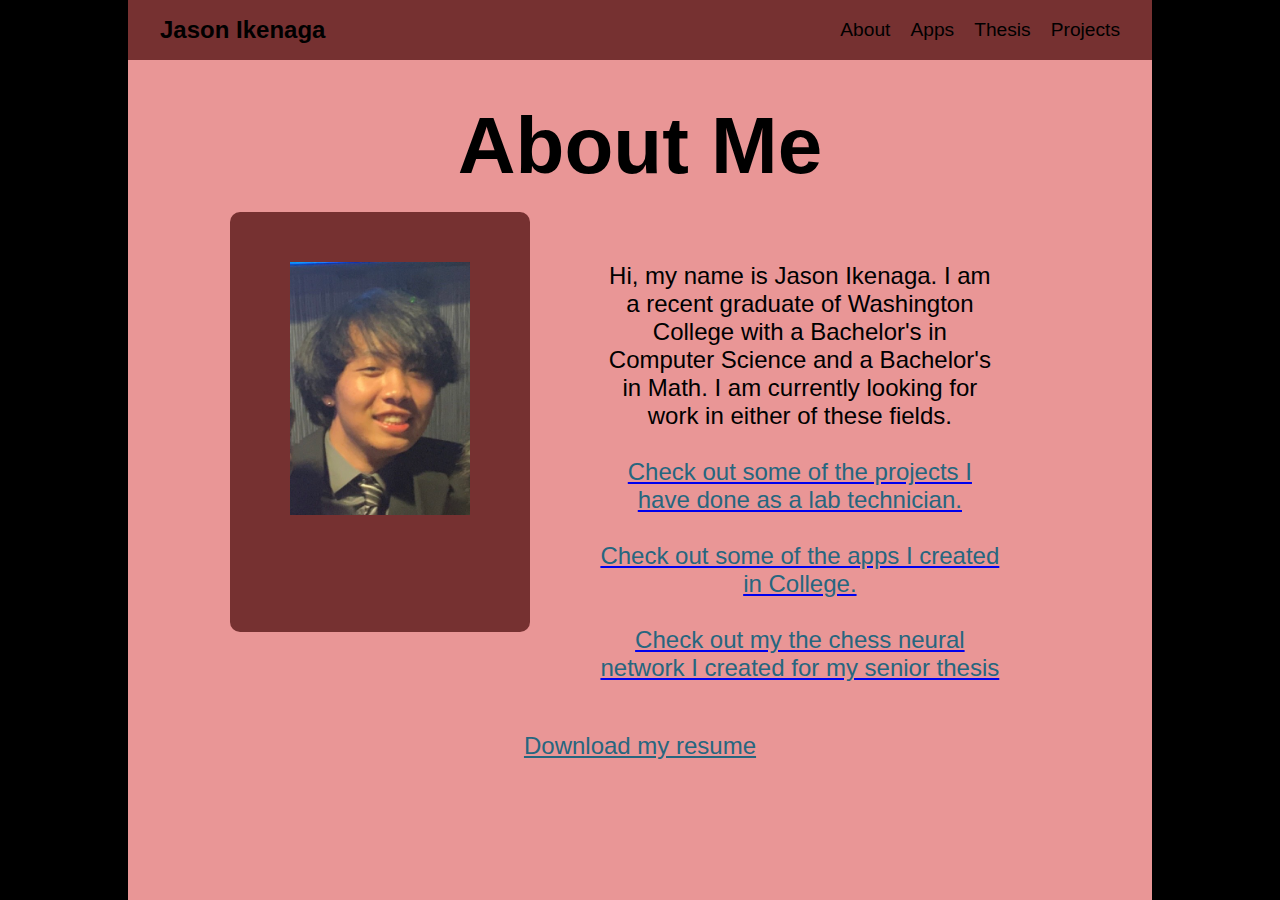
<file: index.html>
<!DOCTYPE html>
<html lang="en">
<head>
    <meta charset="UTF-8">
    <meta name="viewport" content="width=device-width, initial-scale=1.0">
    <title>Navigation Bar</title>
    <link rel="stylesheet" href="styles.css">
</head>
<body>
    <div" class = "background">
    <!-- Navigation Bar -->
    <nav class="navbar">
        <div class="logo">Jason Ikenaga</div>
        <ul class="nav-links">
            <li><a href="index.html">About</a></li>
            <li><a href="apps.html">Apps</a></li>
            <li><a href="thesis.html">Thesis</a></li>
            <li><a href="projects.html">Projects</a></li>
        </ul>
    </nav>

    <!-- Example Content -->
    <section id="Title" class = "home">
        <h1>About Me</h1>
    </section>

    <!-- Use Section Instead of a Container -->
    <section class="flex-container">
        <div class="box box1">
            <img src="images\IMG_1433.jpeg" style="width: 90%; height: auto;">
        </div>
        <div class="box box2"><p> Hi, my name is Jason Ikenaga. I am a recent graduate of Washington College with a Bachelor's in Computer Science and a Bachelor's in Math. I am currently looking for work in either of these fields. 
            </p><br>
            <a href="projects.html"><p class="linkcolor">Check out some of the projects I have done as a lab technician.</p>
            </a><br>
            <a href="apps.html"><p class="linkcolor">Check out some of the apps I created in College.</p>
            </a><br>
            <a href="thesis.html"><p class="linkcolor">Check out my the chess neural network I created for my senior thesis</p>
            </a>
        </div>
    
            
    </section>
    <section class="flex-container">
        <div class="resumebox">
            <a href="images/Jason Ikenaga Resume.pdf" download target="_blank" class="linkcolor">Download my resume</a>
        </div>
    </section>
</div>
</body>
</html>
</file>
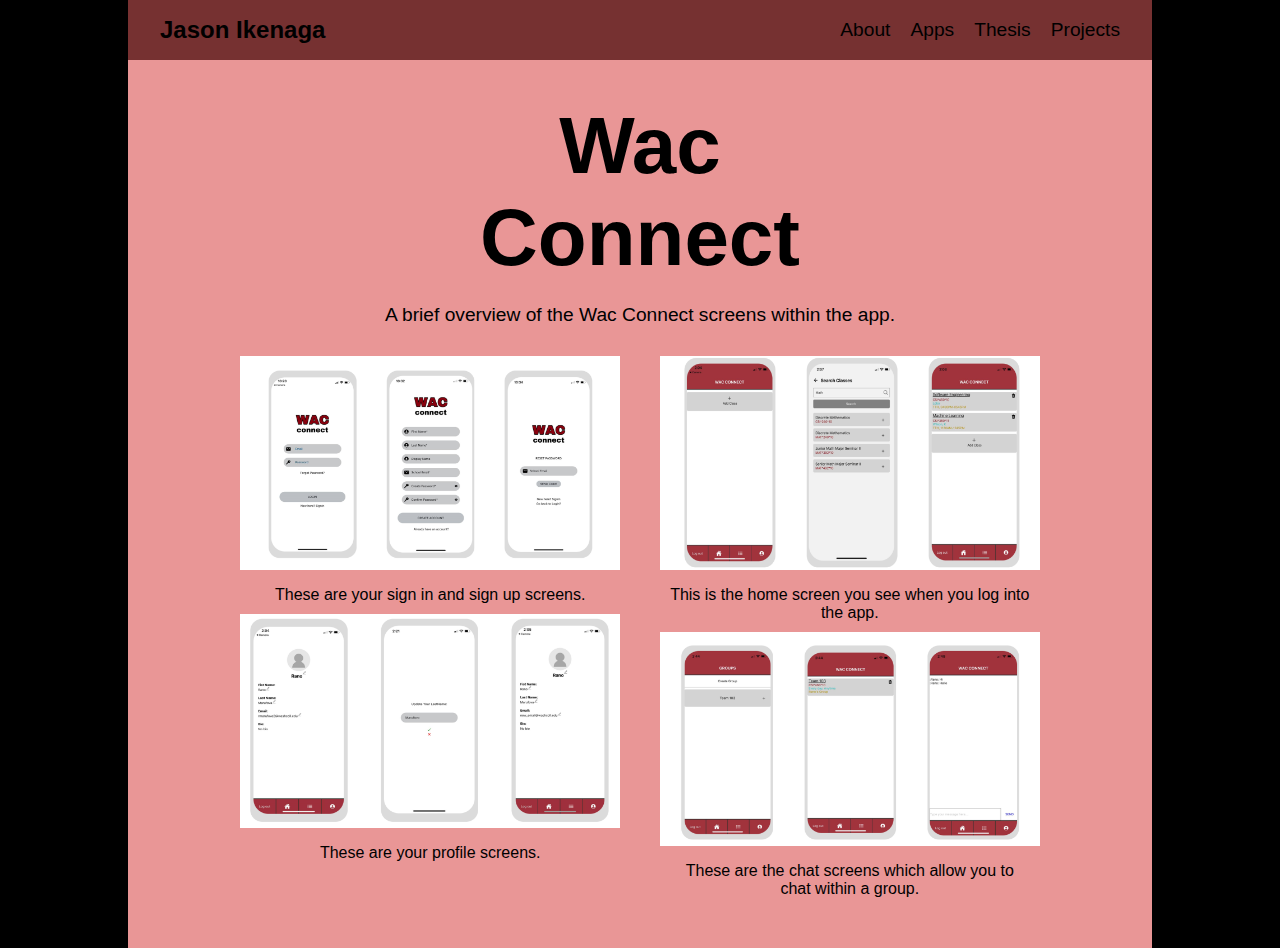
<file: wacconnect.html>
<!DOCTYPE html>
<html lang="en">
<head>
    <meta charset="UTF-8">
    <meta name="viewport" content="width=device-width, initial-scale=1.0">
    <title>Navigation Bar</title>
    <link rel="stylesheet" href="styles.css">
</head>
<body>
    <div" class = "background">
    <!-- Navigation Bar -->
    <nav class="navbar">
        <div class="logo">Jason Ikenaga</div>
        <ul class="nav-links">
            <li><a href="aboutme.html">About</a></li>
            <li><a href="apps.html">Apps</a></li>
            <li><a href="thesis.html">Thesis</a></li>
            <li><a href="projects.html">Projects</a></li>
        </ul>
    </nav>

    <section id="Title" class = "home">
        <h1>Wac Connect</h1>
    </section>
    <section class="flex-container">
        <div class="appdescriptionbox">
            A brief overview of the Wac Connect screens within the app.
        </div>
    </section>
    
    <section class="wacconnectcontainer">
        <div class="wacconnectdescription">
            <img src="images\startingscreens.png" style="width: 100%; height: auto;">
            <div class = "wacconnecdescriptionbox">
                These are your sign in and sign up screens.
            </div>
            <img src="images\profilescreens.png" style="width: 100%; height: auto;">
            <div class = "wacconnecdescriptionbox">
                These are your profile screens.
            </div>
        </div>
        <div class="wacconnectdescription">
            
            <img src="images\homescreens.png" style="width: 100%; height: auto;">
            <div class = "wacconnecdescriptionbox">
                This is the home screen you see when you log into the app.
            </div>
            <img src="images\chatscreens.png" style="width: 100%; height: auto;">
            <div class = "wacconnecdescriptionbox">
                These are the chat screens which allow you to chat within a group.
            </div>
        </div>

    </section>
    
</div>
</body>
</html>
</file>
<file: styles.css>
/* General Reset */
* {
    margin: 0;
    padding: 0;
    box-sizing: border-box;
}

body {
    font-family: Arial, sans-serif;
    background-color: black;
    display: flex; /* Enable Flexbox */
    flex-direction: column; /* Stack children vertically */
    align-items: center; /* Center-align content */
    height: 100%;
}

/* Navigation Bar */
.navbar {
    width: 100%; /* Full width */
    max-width: 1200px;
    display: flex; /* Flexbox for alignment */
    justify-content: space-between;
    align-items: center;
    background-color: #763131; /* Dark background */
    color: black;
    padding: 1rem 2rem; /* Spacing */
}

.navbar .logo {
    font-size: 1.5rem;
    font-weight: bold;
}

.nav-links {
    list-style: none;
    display: flex; /* Flexbox for horizontal layout */
}

.nav-links li {
    margin-left: 20px; /* Space between links */
}

.nav-links a {
    text-decoration: none;
    color: black;
    font-size: 1.2rem;
    transition: color 0.3s ease;
}

.nav-links a:hover {
    color: #4CAF50; /* Highlight color on hover */
}

/* Flexbox Container for Two Divs */
.flex-container {
    display: flex; /* Side-by-side layout */
    width: 80%; /* Container width */
    max-width: 1200px;
    margin: 30px auto; /* Center the container and add space */
    gap: 20px; /* Space between divs */
    margin-top: 0;
    margin-bottom: 0;
}

.box {
/* Equal width for both divs */
    padding: 50px;
    text-align: center;
    font-size: 1.5rem;
    /* color: #fff; */
    border-radius: 10px;
}

/* Background Colors */
.box1 {
    flex: 1; 
    /* border: 2px solid #000000; */
    background-color: #763131;
    height: 420px;
}

.box2 {
    flex: 2; 
    
}
.wacconnectbox {
    flex: 1;
    object-fit: cover;
    height: 200px;
}
.bikesharebox {
    flex:1 ;
    height: 447px;
    overflow:hidden;
}
.resumebox{
    text-align: center;
    font-size: 1.5rem;
    flex:1;

}
.home {
    width: 50%; /* Set a width */
    margin: 0 auto; /* Center horizontally */
    text-align: center; /* Center text inside */
    padding: 20px;
    margin-top: 20px;
    font-size: 2.5rem;

}
.linkcolor{
    color: #26667f
}

.wacconnectdiv{
    margin-top: 20px;
}

.pagedescription{
    max-width: 1200px;
    width: 80%;
    text-align: center;
    font-size: 1.2rem;
}
.wacconnectdescription{
    padding: 10px;
    text-align: center;
    font-size: 1.5rem;
    /* color: #fff; */
    border-radius: 10px;
    flex: 1;
}
.wacconnectcontainer{
    display: flex; /* Side-by-side layout */
    width: 80%; /* Container width */
    max-width: 1200px;
    margin: 30px auto; /* Center the container and add space */
    gap: 20px; /* Space between divs */
    margin-top: 20px;
}
.background{
    max-width: 1200px;
    width: 80%;
    background-color: #e99696;
    min-height:100vh;
}
.appdescriptionbox{
    text-align: center;
    font-size: 1.2rem;
    border-color: black;
    flex: 1;
}
.wacconnecdescriptionbox{
    margin: 10px;
    font-size: 1rem;
}
</file>
